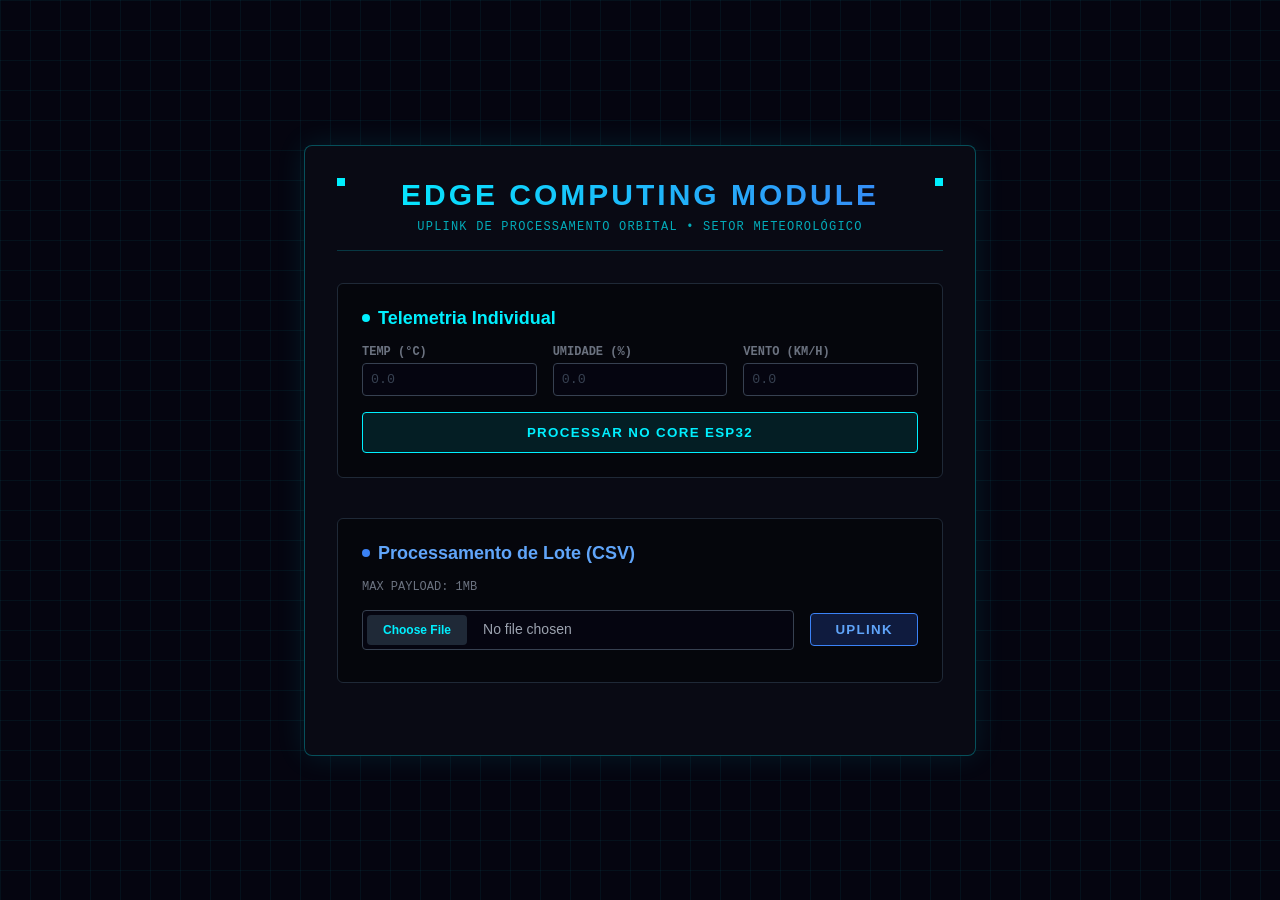
<file: solucoes_desafios_engenharia/esp32/index.html>
<!DOCTYPE html>
<html lang="pt-BR">

<head>
    <meta charset="UTF-8">
    <meta name="viewport" content="width=device-width, initial-scale=1.0">
    <title>Painel Meteorológico Orbital - ESP32</title>

    <style>
        :root {
            --color-space: #050510;
            --color-panel: rgba(11, 12, 22, 0.9);
            --color-neon: #00f0ff;
            --color-warning: #ff0055;
            --color-blue-400: #60a5fa;
            --color-blue-500: #3b82f6;
            --color-blue-600: #2563eb;
            --color-green-400: #4ade80;
            --color-green-500: #22c55e;
            --color-gray-300: #d1d5db;
            --color-gray-400: #9ca3af;
            --color-gray-500: #6b7280;
            --color-gray-700: #374151;
            --color-gray-800: #1f2937;

            /* Fallback offline fonts */
            --font-mono: 'Courier New', Courier, monospace;
            --font-sans: -apple-system, BlinkMacSystemFont, "Segoe UI", Roboto, Helvetica, Arial, sans-serif;
        }

        * {
            box-sizing: border-box;
            margin: 0;
            padding: 0;
        }

        body {
            background-color: var(--color-space);
            background-image:
                linear-gradient(rgba(0, 240, 255, 0.05) 1px, transparent 1px),
                linear-gradient(90deg, rgba(0, 240, 255, 0.05) 1px, transparent 1px);
            background-size: 30px 30px;
            color: var(--color-gray-300);
            font-family: var(--font-mono);
            min-height: 100vh;
            display: flex;
            align-items: center;
            justify-content: center;
            position: relative;
            overflow-x: hidden;
            padding: 1rem;
        }

        .scanline {
            width: 100%;
            height: 100px;
            background: linear-gradient(0deg, rgba(0, 240, 255, 0) 0%, rgba(0, 240, 255, 0.1) 50%, rgba(0, 240, 255, 0) 100%);
            opacity: 0.1;
            position: absolute;
            bottom: 100%;
            animation: scanline 8s linear infinite;
            pointer-events: none;
            z-index: 1;
        }

        @keyframes scanline {
            0% {
                bottom: 100%;
            }

            100% {
                bottom: -100px;
            }
        }

        @keyframes pulse {

            0%,
            100% {
                opacity: 1;
            }

            50% {
                opacity: .5;
            }
        }

        .container {
            width: 100%;
            max-width: 42rem;
            background-color: var(--color-panel);
            backdrop-filter: blur(4px);
            border: 1px solid rgba(0, 240, 255, 0.3);
            padding: 2rem;
            border-radius: 0.5rem;
            box-shadow: 0 0 30px rgba(0, 240, 255, 0.1);
            position: relative;
            z-index: 10;
        }

        /* Header */
        .header {
            border-bottom: 1px solid rgba(0, 240, 255, 0.2);
            padding-bottom: 1rem;
            margin-bottom: 2rem;
            text-align: center;
            position: relative;
        }

        .header-dot {
            position: absolute;
            top: 0;
            width: 8px;
            height: 8px;
            background-color: var(--color-neon);
            animation: pulse 2s cubic-bezier(0.4, 0, 0.6, 1) infinite;
        }

        .header-dot.left {
            left: 0;
        }

        .header-dot.right {
            right: 0;
        }

        .header h1 {
            font-family: var(--font-sans);
            font-size: 1.5rem;
            font-weight: bold;
            background: linear-gradient(to right, var(--color-neon), var(--color-blue-500));
            -webkit-background-clip: text;
            background-clip: text;
            color: transparent;
            letter-spacing: 0.1em;
            text-transform: uppercase;
        }

        @media (min-width: 768px) {
            .header h1 {
                font-size: 1.875rem;
            }
        }

        .header p {
            color: rgba(0, 240, 255, 0.7);
            font-size: 0.75rem;
            margin-top: 0.5rem;
            text-transform: uppercase;
            letter-spacing: 0.1em;
        }

        /* Card Section */
        .card {
            background-color: rgba(0, 0, 0, 0.4);
            padding: 1.5rem;
            border: 1px solid var(--color-gray-800);
            border-radius: 0.375rem;
            position: relative;
            overflow: hidden;
            margin-bottom: 2.5rem;
            transition: border-color 0.3s;
        }

        .card:hover {
            border-color: rgba(0, 240, 255, 0.4);
        }

        .card::before {
            content: '';
            position: absolute;
            left: 0;
            top: 0;
            height: 100%;
            width: 4px;
            opacity: 0;
            transition: opacity 0.3s;
        }

        .card.neon-hover::before {
            background: linear-gradient(to bottom, transparent, rgba(0, 240, 255, 0.5), transparent);
        }

        .card.blue-hover::before {
            background: linear-gradient(to bottom, transparent, rgba(59, 130, 246, 0.5), transparent);
        }

        .card:hover::before {
            opacity: 1;
        }

        .card-title {
            font-family: var(--font-sans);
            font-size: 1.125rem;
            margin-bottom: 1rem;
            display: flex;
            align-items: center;
            gap: 0.5rem;
        }

        .card-title.neon {
            color: var(--color-neon);
        }

        .card-title.blue {
            color: var(--color-blue-400);
        }

        .dot {
            display: inline-block;
            width: 8px;
            height: 8px;
            border-radius: 50%;
        }

        .dot.neon {
            background-color: var(--color-neon);
        }

        .dot.blue {
            background-color: var(--color-blue-500);
        }

        .subtitle {
            font-size: 0.75rem;
            color: var(--color-gray-500);
            margin-bottom: 1rem;
            text-transform: uppercase;
        }

        /* Grid inputs */
        .input-grid {
            display: grid;
            grid-template-columns: 1fr;
            gap: 1rem;
            margin-bottom: 1rem;
        }

        @media (min-width: 768px) {
            .input-grid {
                grid-template-columns: repeat(3, 1fr);
            }
        }

        .input-group label {
            font-size: 0.75rem;
            text-transform: uppercase;
            color: var(--color-gray-500);
            font-weight: bold;
            margin-bottom: 0.25rem;
            display: block;
        }

        .input-group input[type="number"] {
            width: 100%;
            background-color: var(--color-space);
            border: 1px solid var(--color-gray-700);
            color: var(--color-neon);
            padding: 0.5rem;
            border-radius: 0.25rem;
            font-family: inherit;
            transition: all 0.3s;
        }

        .input-group input::placeholder {
            color: var(--color-gray-700);
        }

        .input-group input:focus {
            outline: none;
            border-color: var(--color-neon);
            box-shadow: 0 0 0 1px var(--color-neon);
        }

        /* Buttons */
        .btn {
            width: 100%;
            font-family: var(--font-sans);
            text-transform: uppercase;
            letter-spacing: 0.1em;
            padding: 0.75rem;
            border-radius: 0.25rem;
            cursor: pointer;
            transition: all 0.3s;
            font-weight: bold;
            border: 1px solid transparent;
        }

        .btn:disabled {
            opacity: 0.5;
            cursor: not-allowed;
        }

        .btn-neon {
            background-color: rgba(0, 240, 255, 0.1);
            border-color: var(--color-neon);
            color: var(--color-neon);
        }

        .btn-neon:hover:not(:disabled) {
            box-shadow: 0 0 15px rgba(0, 240, 255, 0.6), inset 0 0 10px rgba(0, 240, 255, 0.3);
            text-shadow: 0 0 5px rgba(0, 240, 255, 0.8);
        }

        .btn-blue {
            background-color: rgba(30, 58, 138, 0.4);
            border-color: var(--color-blue-500);
            color: var(--color-blue-400);
            padding: 0.5rem 1.5rem;
        }

        .btn-blue:hover:not(:disabled) {
            background-color: rgba(59, 130, 246, 0.2);
            color: #93c5fd;
            box-shadow: 0 0 15px rgba(59, 130, 246, 0.5);
        }

        .btn-green {
            background-color: rgba(20, 83, 45, 0.3);
            border-color: var(--color-green-500);
            color: var(--color-green-400);
            margin-top: 1rem;
            display: none;
        }

        .btn-green:hover {
            background-color: rgba(34, 197, 94, 0.2);
            box-shadow: 0 0 15px rgba(34, 197, 94, 0.4);
        }

        /* Result Box */
        .result-box {
            margin-top: 1rem;
            padding: 1rem;
            background-color: rgba(5, 5, 16, 0.8);
            border-left: 2px solid var(--color-neon);
            color: rgba(0, 240, 255, 0.9);
            font-size: 0.875rem;
            display: none;
            box-shadow: inset 0 0 10px rgba(0, 0, 0, 1);
            line-height: 1.5;
        }

        .text-warning {
            color: var(--color-warning);
        }

        /* File Upload */
        .upload-row {
            display: flex;
            flex-direction: column;
            gap: 1rem;
            align-items: center;
        }

        @media (min-width: 768px) {
            .upload-row {
                flex-direction: row;
            }

            .btn-blue {
                width: auto;
            }
        }

        input[type="file"] {
            width: 100%;
            font-size: 0.875rem;
            color: var(--color-gray-400);
            background-color: var(--color-space);
            border: 1px solid var(--color-gray-700);
            padding: 0.25rem;
            border-radius: 0.25rem;
            cursor: pointer;
        }

        input[type="file"]::file-selector-button {
            margin-right: 1rem;
            padding: 0.5rem 1rem;
            border-radius: 0.25rem;
            border: 0;
            font-size: 0.75rem;
            font-weight: bold;
            background-color: var(--color-gray-800);
            color: var(--color-neon);
            cursor: pointer;
            transition: background-color 0.2s;
        }

        input[type="file"]::file-selector-button:hover {
            background-color: var(--color-gray-700);
        }

        /* Progress */
        .progress-container {
            width: 100%;
            background-color: var(--color-space);
            border: 1px solid var(--color-gray-700);
            border-radius: 2px;
            margin-top: 1.25rem;
            height: 1rem;
            display: none;
            position: relative;
            overflow: hidden;
        }

        .progress-bar {
            height: 100%;
            width: 0%;
            background: linear-gradient(to right, var(--color-blue-600), var(--color-neon));
            transition: width 0.2s ease;
            position: relative;
        }

        .progress-bar.error {
            background: var(--color-warning);
        }

        .progress-bar::after {
            content: '';
            position: absolute;
            inset: 0;
            background-image: url('[data-uri]');
            opacity: 0.5;
        }

        .status-txt {
            font-size: 10px;
            text-transform: uppercase;
            font-weight: bold;
            color: var(--color-gray-400);
            margin-top: 0.5rem;
            text-align: right;
            letter-spacing: 0.05em;
        }

        .text-green-400 {
            color: var(--color-green-400);
        }

        /* Scrollbar */
        ::-webkit-scrollbar {
            width: 8px;
        }

        ::-webkit-scrollbar-track {
            background: var(--color-panel);
        }

        ::-webkit-scrollbar-thumb {
            background: var(--color-neon);
        }
    </style>
</head>

<body>
    <div class="scanline"></div>

    <div class="container">
        <!-- Header -->
        <div class="header">
            <div class="header-dot left"></div>
            <div class="header-dot right"></div>
            <h1>Edge computing module</h1>
            <p>Uplink de processamento orbital • Setor Meteorológico</p>
        </div>

        <!-- Seção Manual -->
        <div class="card neon-hover">
            <h2 class="card-title neon">
                <span class="dot neon"></span> Telemetria Individual
            </h2>

            <div class="input-grid">
                <div class="input-group">
                    <label>Temp (°C)</label>
                    <input type="number" id="temp" step="0.1" placeholder="0.0">
                </div>
                <div class="input-group">
                    <label>Umidade (%)</label>
                    <input type="number" id="umidade" step="0.1" placeholder="0.0">
                </div>
                <div class="input-group">
                    <label>Vento (km/h)</label>
                    <input type="number" id="vento" step="0.1" placeholder="0.0">
                </div>
            </div>

            <button onclick="calcularManual()" class="btn btn-neon">
                Processar no Core ESP32
            </button>

            <div id="resultado" class="result-box"></div>
        </div>

        <!-- Seção Lote (CSV) -->
        <div class="card blue-hover">
            <h2 class="card-title blue">
                <span class="dot blue"></span> Processamento de Lote (CSV)
            </h2>
            <p class="subtitle">Max Payload: 1MB</p>

            <div class="upload-row">
                <input type="file" id="csvFile" accept=".csv">
                <button onclick="processarCSV()" class="btn btn-blue">
                    Uplink
                </button>
            </div>

            <!-- Progresso -->
            <div class="progress-container" id="progressContainer">
                <div class="progress-bar" id="progressBar"></div>
            </div>
            <p id="statusTxt" class="status-txt"></p>

            <button id="downloadBtn" class="btn btn-green">
                ⬇ Download Dados Processados
            </button>
        </div>
    </div>

    <script>
        // Conexão WebSocket
        let ws;
        function initWebSocket() {
            const gateway = `ws://${window.location.hostname}:81/`;
            ws = new WebSocket(gateway);

            ws.onmessage = function (event) {
                const data = JSON.parse(event.data);
                if (data.progress) {
                    const barra = document.getElementById('progressBar');
                    const status = document.getElementById('statusTxt');

                    barra.style.width = data.progress + '%';
                    status.innerText = `PROCESSANDO NO CORE: ${data.progress}%`;

                    if (data.done) {
                        status.innerText = "PROCESSAMENTO CONCLUÍDO";
                        status.classList.add('text-green-400');
                    }
                }
            };
        }

        // Inicia o WS ao carregar a página
        window.addEventListener('load', initWebSocket);

        function calcularManual() {
            const T = document.getElementById('temp').value;
            const UR = document.getElementById('umidade').value;
            const V = document.getElementById('vento').value;

            if (!T || !UR || !V) {
                alert("SISTEMA: PREENCHA TODOS OS CAMPOS PARA TELEMETRIA.");
                return;
            }

            const btn = document.querySelector('button[onclick="calcularManual()"]');
            const oldText = btn.innerText;
            btn.innerText = "PROCESSANDO...";
            btn.disabled = true;

            fetch(`/calcular?T=${T}&UR=${UR}&V=${V}`)
                .then(res => res.json())
                .then(data => {
                    const resDiv = document.getElementById('resultado');
                    resDiv.style.display = 'block';
                    if (data.error) {
                        resDiv.innerHTML = `<span class="text-warning">ERRO: ${data.error}</span>`;
                    } else {
                        resDiv.innerHTML = `> PONTO ORVALHO: ${data.po} °C<br>> WIND CHILL: ${data.wc}<br>> HEAT INDEX: ${data.hi}`;
                    }
                })
                .catch(err => {
                    const resDiv = document.getElementById('resultado');
                    resDiv.style.display = 'block';
                    resDiv.innerHTML = `<span class="text-warning">FALHA NO UPLINK: ${err}</span>`;
                })
                .finally(() => {
                    btn.innerText = oldText;
                    btn.disabled = false;
                });
        }

        function processarCSV() {
            const file = document.getElementById('csvFile').files[0];
            if (!file) { alert("SISTEMA: SELECIONE UM ARQUIVO CSV PARA UPLINK."); return; }

            document.getElementById('progressContainer').style.display = 'block';
            document.getElementById('downloadBtn').style.display = 'none';
            const barra = document.getElementById('progressBar');
            const status = document.getElementById('statusTxt');

            barra.className = 'progress-bar'; // reset class
            barra.style.width = '0%';

            const formData = new FormData();
            formData.append("file", file);

            const xhr = new XMLHttpRequest();
            xhr.open("POST", "/processar_csv", true);
            xhr.responseType = "blob";

            // Barra de progresso para a fase de UPLOAD
            xhr.upload.onprogress = function (e) {
                if (e.lengthComputable) {
                    const percent = Math.round((e.loaded / e.total) * 100);
                    if (percent < 100) {
                        barra.style.width = percent + '%';
                        status.innerText = `UPLINK: ${percent}%`;
                    } else {
                        barra.style.width = '0%';
                        status.innerText = "INICIANDO PROCESSAMENTO ESPACIAL...";
                    }
                }
            };

            xhr.onload = function () {
                if (this.status === 200) {
                    const blob = this.response;
                    const url = URL.createObjectURL(blob);

                    const btn = document.getElementById('downloadBtn');
                    btn.onclick = () => {
                        const a = document.createElement('a');
                        a.href = url;
                        a.download = 'payload_processado.csv';
                        a.click();
                    };
                    btn.style.display = 'block';
                } else {
                    status.innerText = "FALHA NO ESP32: HTTP " + this.status;
                    status.classList.add('text-warning');
                    barra.classList.add('error');
                }
            };

            xhr.send(formData);
        }
    </script>
</body>

</html>
</file>
